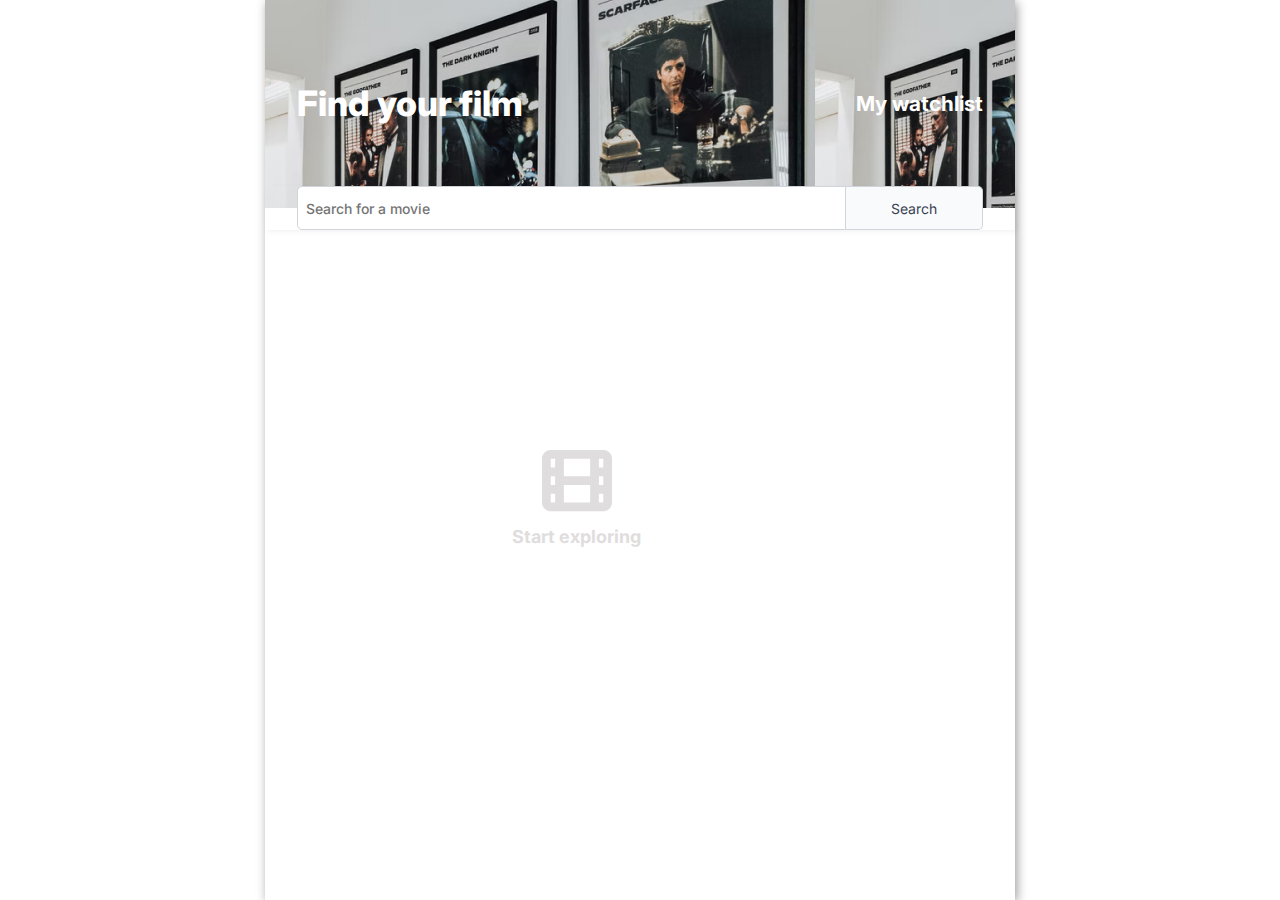
<file: index.html>
<!DOCTYPE html>
<html lang="en">

<head>
    <meta charset="UTF-8">
    <meta http-equiv="X-UA-Compatible" content="IE=edge">
    <meta name="viewport" content="width=device-width, initial-scale=1.0">
    <link rel="stylesheet" href="/css/style-index.css">
    <link href="https://fonts.googleapis.com/css?family=Inter:regular,500,600,700,800,900" rel="stylesheet" />
    <link rel="stylesheet" href="https://cdnjs.cloudflare.com/ajax/libs/font-awesome/6.2.1/css/all.min.css" integrity="sha512-MV7K8+y+gLIBoVD59lQIYicR65iaqukzvf/nwasF0nqhPay5w/9lJmVM2hMDcnK1OnMGCdVK+iQrJ7lzPJQd1w==" crossorigin="anonymous" referrerpolicy="no-referrer" />
    <title>Searcher</title>

</head>

<body>
    <div class="wrapper">
        <div class="container">
            <header>
                <div class="header-container">
                    <h1 class="title">Find your film </h1>
                    <p class="link"><a href="./html/watchlist.html">My watchlist</a></p>
                </div>
            </header>
            <div class="search">
                
                <input id="search-input" placeholder="Search for a movie" type="text">
                <button id="search-button">Search </button>
            </div>
            <main id="main">
                <div id="cards">
                    
                </div>

            </main>
        </div>

    </div>
    <script src="./js/index.js"></script>
</body>

</html>
</file>
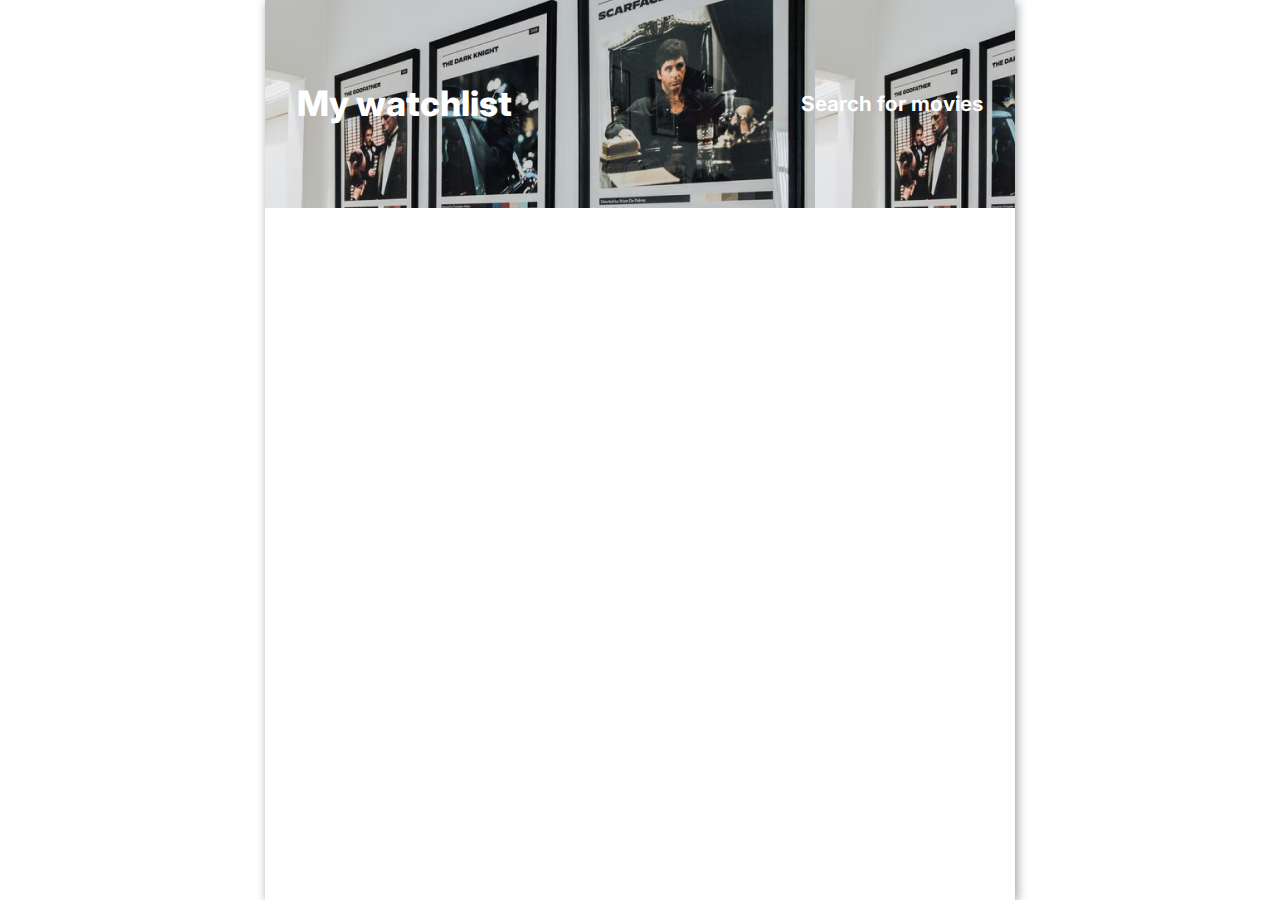
<file: watchlist.html>
<!DOCTYPE html>
<html lang="en">
<head>
    <meta charset="UTF-8">
    <meta http-equiv="X-UA-Compatible" content="IE=edge">
    <meta name="viewport" content="width=device-width, initial-scale=1.0">
    <link href="https://fonts.googleapis.com/css?family=Inter:regular,500,600,700,800,900" rel="stylesheet" />
    <link rel="stylesheet" href="/css/style-index.css">
    <title>Watchlist</title>
</head>
<body>
    <div class="wrapper">
        <div class="container">
            <header>
                <div class="header-container">
                    <h1 class="title">My watchlist</h1>
                    <p class="link"><a href="/index.html">Search for movies</a></p>
                </div>
            </header>
            <main id="main">
                <div id="cards">
                    
                </div>
                

            </main>
        </div>

    </div>
    <script src="/watchlist.js"></script>
</body>
</html>
</file>
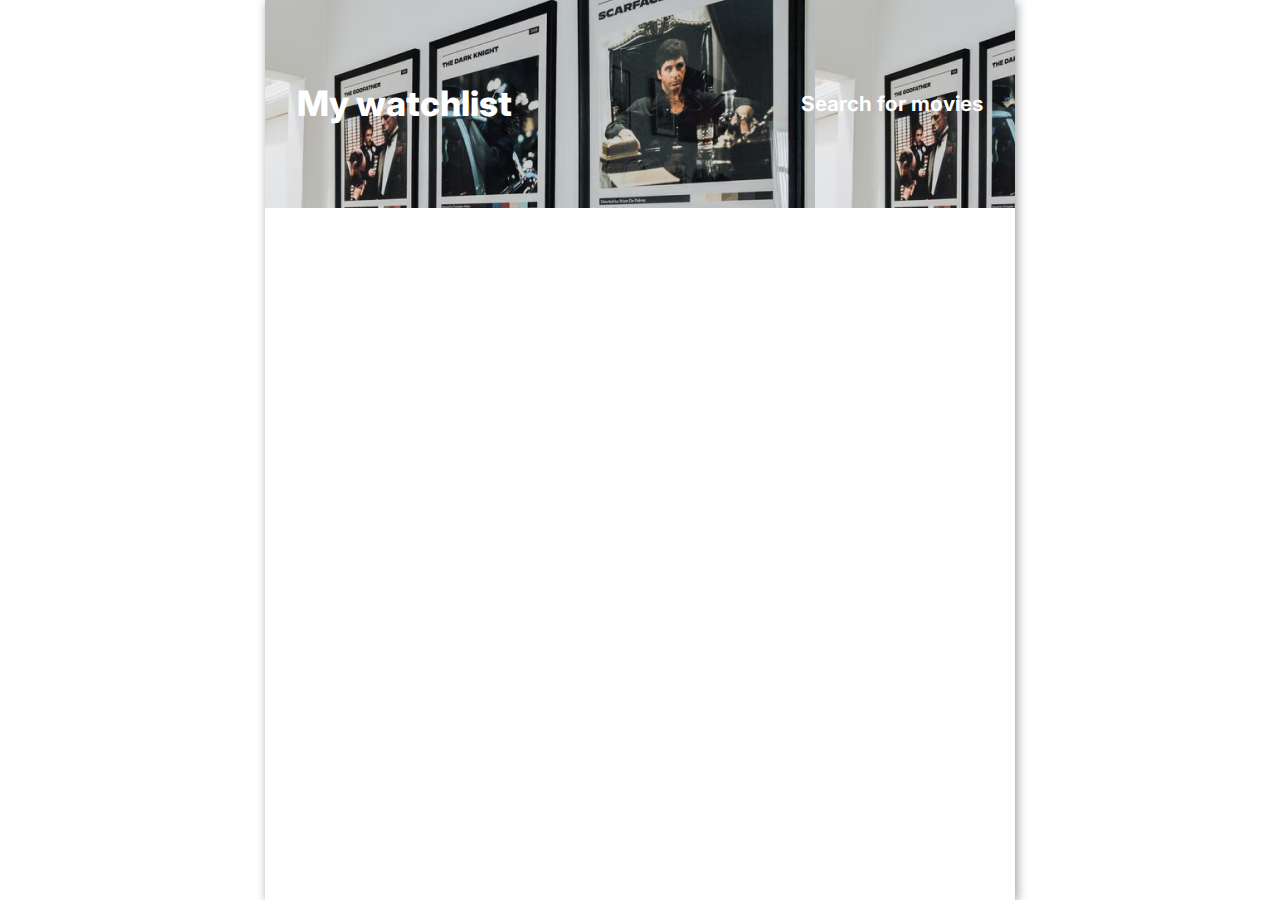
<file: html/watchlist.html>
<!DOCTYPE html>
<html lang="en">
<head>
    <meta charset="UTF-8">
    <meta http-equiv="X-UA-Compatible" content="IE=edge">
    <meta name="viewport" content="width=device-width, initial-scale=1.0">
    <link href="https://fonts.googleapis.com/css?family=Inter:regular,500,600,700,800,900" rel="stylesheet" />
    <link rel="stylesheet" href="../css/style-index.css">
    <link rel="stylesheet" href="https://cdnjs.cloudflare.com/ajax/libs/font-awesome/6.2.1/css/all.min.css" integrity="sha512-MV7K8+y+gLIBoVD59lQIYicR65iaqukzvf/nwasF0nqhPay5w/9lJmVM2hMDcnK1OnMGCdVK+iQrJ7lzPJQd1w==" crossorigin="anonymous" referrerpolicy="no-referrer" />
    <title>Watchlist</title>
</head>
<body>
    <div class="wrapper">
        <div class="container">
            <header>
                <div class="header-container">
                    <h1 class="title">My watchlist</h1>
                    <p class="link"><a href="../index.html">Search for movies</a></p>
                </div>
            </header>
            <main id="main">
                <div id="cards">
                </div>
                

            </main>
        </div>

    </div>
    <script src="../js/watchlist.js"></script>
</body>
</html>
</file>
<file: css/style-index.css>
@import url(/css/reset.css);
html {
  font-size: 16px;
  font-family: "Inter";
}

header {
  background-image: url(/images/THJJRUhNlEc.png);
  color: #ffff;
  margin-bottom: -22px;
}

.wrapper {
  display: flex;
}

.container {
  width: 750px;
  min-height: 100vh;
  min-height: 100svh;
  margin: 0 auto;
  box-shadow: 2px 2px 10px rgb(156, 156, 156);
}

.header-container {
  display: flex;
  justify-content: space-between;
  align-items: center;
  height: 208px;
  padding: 0 2rem;
}

header .title {
  font-weight: 800;
  font-size: 2.2rem;
}

header .link a {
  color: #ffff;
  font-weight: 700;
  font-size: 1.3rem;
}

.search {
  width: 100%;
  display: flex;
  justify-content: center;
  padding: 0 2rem;
  box-shadow: 2px 2px 5px rgba(0, 0, 0, 0.05);
}

#search-input {
  height: 2.75rem;
  width: 80%;
  border: #d1d5db solid 1px;
  border-top-left-radius: 5px;
  border-bottom-left-radius: 5px;
  padding: 8px;
  font-size: 0.875rem;
  font-weight: 500;
  font-family: "Inter";
}

#search-button {
  font-size: 0.875rem;
  background-color: #f9fafb;
  color: #374151;
  width: 20%;
  border: #d1d5db solid 1px;
  border-left: none;
  border-top-right-radius: 5px;
  border-bottom-right-radius: 5px;
}

.placeholder {
  position: absolute;
  top: 50%;
  left: 40%;
  text-align: center;
}

.placeholder h2 {
  color: #dfdddd;
  font-size: 1.125rem;
  font-weight: 700;
  padding-top: 1rem;
}

#cards {
  padding: 1.625rem 2rem;
}

.card {
  display: flex;
  margin: 1.75rem 0;
}

.movie-image {
  height: 9.1875rem;
  width: 6.2875rem;
  margin-right: 1.25rem;
}

.card-description {
  display: flex;
  flex-direction: column;
  height: 147px;
  padding: 0.625rem 0;
}

.card-title {
  display: flex;
  align-items: center;
  margin-bottom: 0.625rem;
}

.card-captions {
  color: #111827;
  font-size: 0.75rem;
  display: flex;
  margin-bottom: 0.5rem;
}

.card-text {
  color: #6b7280;
  font-size: 0.875rem;
  line-height: 142%;
  overflow-y: auto;
}

.movie-time,
.movie-genre {
  padding-right: 1.25rem;
}

.movie-name {
  font-size: 1.125rem;
  font-weight: 500;
  padding-right: 1.625rem;
}

.movie-rate {
  font-size: 0.75rem;
  color: #111827;
}

.movie-add,
.movie-remove {
  display: flex;
  align-items: center;
}

.movie-add p,
.movie-remove p {
  padding-left: 0.375rem;
}

.add-button,
.remove-button {
  padding-right: 2px;
  align-self: center;
  line-height: 0;
}

.separator {
  height: 2px;
  background-color: rgb(220, 220, 220);
  width: 100%;
}

.message {
  color: #6b7280;
  line-height: 1.5rem;
  text-align: center;
  padding-top: 2rem;
}

@media (max-width: 460px) {
  html {
    font-size: 15px;
  }
  .placeholder {
    left: 35%;
  }
}
</file>
